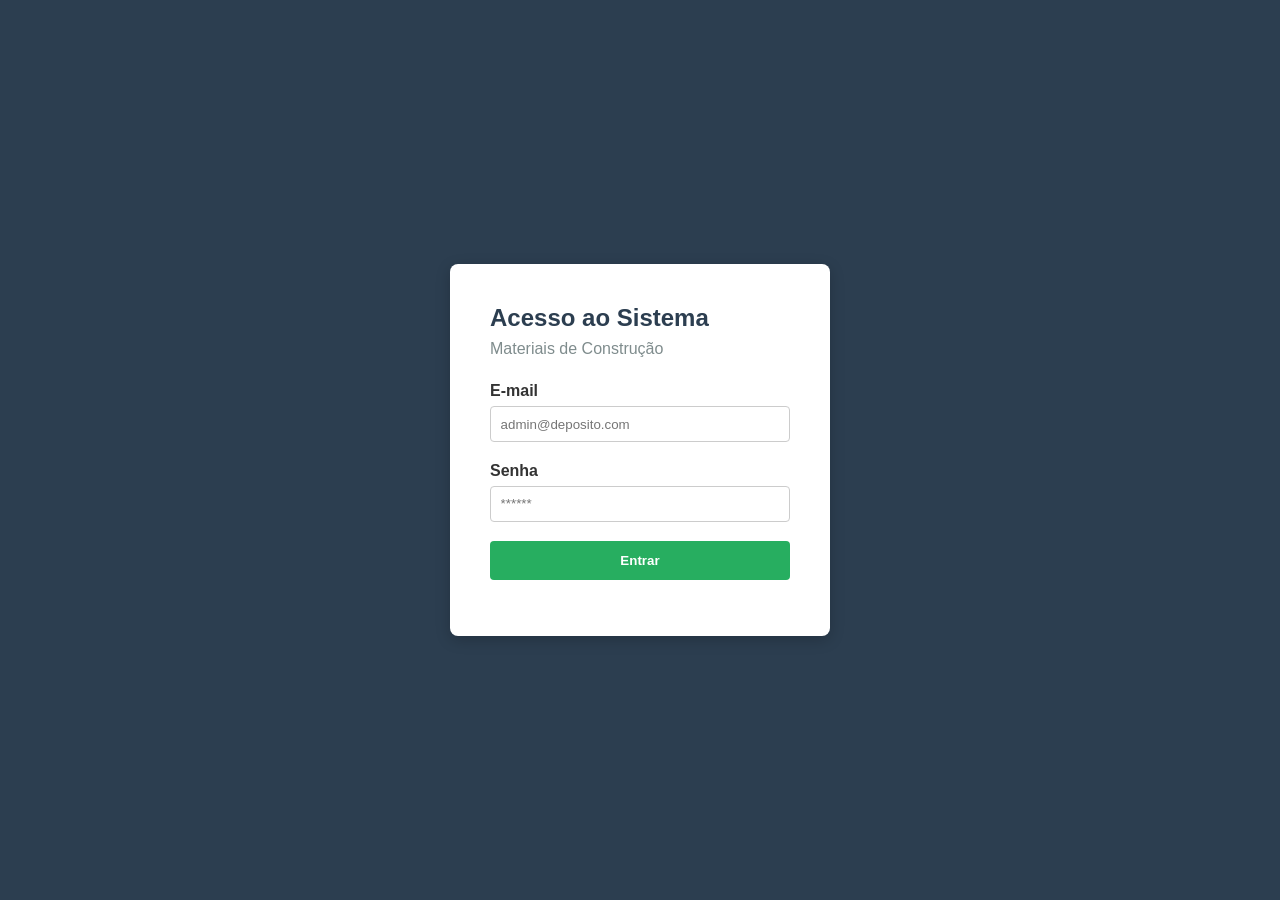
<file: frontend/index.html>
<!DOCTYPE html>
<html lang="pt-BR">
<head>
    <meta charset="UTF-8">
    <meta name="viewport" content="width=device-width, initial-scale=1.0">
    <title>Login - Depósito de Construção</title>
    <link rel="stylesheet" href="css/style.css">
</head>
<body class="login-body">
    <div class="login-card">
        <h2>Acesso ao Sistema</h2>
        <p>Materiais de Construção</p>
        
        <form id="loginForm">
            <div class="form-group">
                <label for="email">E-mail</label>
                <input type="email" id="email" required placeholder="admin@deposito.com">
            </div>
            <div class="form-group">
                <label for="senha">Senha</label>
                <input type="password" id="senha" required placeholder="******">
            </div>
            <button type="submit" class="btn-primary">Entrar</button>
        </form>
        <div id="loginError" class="error-message"></div>
    </div>

    <script src="js/auth.js"></script>
</body>
</html>
</file>
<file: frontend/css/style.css>
* {
    box-sizing: border-box;
    margin: 0;
    padding: 0;
    font-family: 'Segoe UI', Tahoma, Geneva, Verdana, sans-serif;
}

body {
    background-color: #f4f6f9;
    color: #333;
}

/* Login Page */
.login-body {
    display: flex;
    justify-content: center;
    align-items: center;
    height: 100vh;
    background-color: #2c3e50;
}

.login-card {
    background: #fff;
    padding: 2.5rem;
    border-radius: 8px;
    box-shadow: 0 4px 15px rgba(0,0,0,0.2);
    width: 100%;
    max-width: 380px;
}

.login-card h2 {
    color: #2c3e50;
    margin-bottom: 0.5rem;
}

.login-card p {
    color: #7f8c8d;
    margin-bottom: 1.5rem;
}

.form-group {
    margin-bottom: 1.2rem;
}

.form-group label {
    display: block;
    margin-bottom: 0.4rem;
    font-weight: 600;
}

.form-group input, .form-group select {
    width: 100%;
    padding: 0.6rem;
    border: 1px solid #ccc;
    border-radius: 4px;
}

.btn-primary {
    width: 100%;
    padding: 0.75rem;
    background-color: #27ae60;
    color: white;
    border: none;
    border-radius: 4px;
    font-weight: bold;
    cursor: pointer;
}

.btn-primary:hover {
    background-color: #219150;
}

.error-message {
    color: #e74c3c;
    margin-top: 1rem;
    font-size: 0.9rem;
}

/* Dashboard Layout */
header {
    background-color: #2c3e50;
    color: white;
    padding: 1rem 2rem;
    display: flex;
    justify-content: space-between;
    align-items: center;
}

nav {
    background: #34495e;
    padding: 0.5rem 2rem;
    display: flex;
    gap: 1rem;
}

nav button {
    background: transparent;
    border: none;
    color: #ecf0f1;
    padding: 0.5rem 1rem;
    cursor: pointer;
    font-weight: 600;
}

nav button.active, nav button:hover {
    background-color: #1abc9c;
    border-radius: 4px;
}

main {
    padding: 2rem;
    max-width: 1200px;
    margin: 0 auto;
}

.section {
    display: none;
}

.section.active {
    display: block;
}

/* Tables */
table {
    width: 100%;
    border-collapse: collapse;
    background: white;
    margin-top: 1rem;
    box-shadow: 0 2px 5px rgba(0,0,0,0.05);
}

th, td {
    padding: 0.75rem;
    text-align: left;
    border-bottom: 1px solid #ddd;
}

th {
    background-color: #ecf0f1;
}

.badge-alert {
    background-color: #e74c3c;
    color: white;
    padding: 0.2rem 0.5rem;
    border-radius: 4px;
    font-size: 0.8rem;
}

/* Grid Layout para PDV */
.pdv-grid {
    display: grid;
    grid-template-columns: 1fr 1fr;
    gap: 2rem;
}

.pdv-card {
    background: white;
    padding: 1.5rem;
    border-radius: 6px;
    box-shadow: 0 2px 5px rgba(0,0,0,0.05);
}

/* Modais de Detalhes e Edição */
.modal {
    display: none;
    position: fixed;
    top: 0; left: 0; width: 100%; height: 100%;
    background: rgba(0,0,0,0.6);
    justify-content: center;
    align-items: center;
    z-index: 1000;
}

.modal.active {
    display: flex;
}

.modal-content {
    background: white;
    padding: 2rem;
    border-radius: 8px;
    width: 90%;
    max-width: 650px;
    max-height: 85vh;
    overflow-y: auto;
    position: relative;
}

.close-btn {
    position: absolute;
    top: 1rem; right: 1rem;
    font-size: 1.5rem;
    cursor: pointer;
    background: none; border: none;
}

.btn-sm {
    padding: 0.3rem 0.6rem;
    font-size: 0.85rem;
    margin-right: 0.3rem;
    border-radius: 3px;
    border: none;
    cursor: pointer;
}
.btn-edit { background: #f39c12; color: white; }
.btn-delete { background: #e74c3c; color: white; }
.btn-info { background: #3498db; color: white; }
</file>
